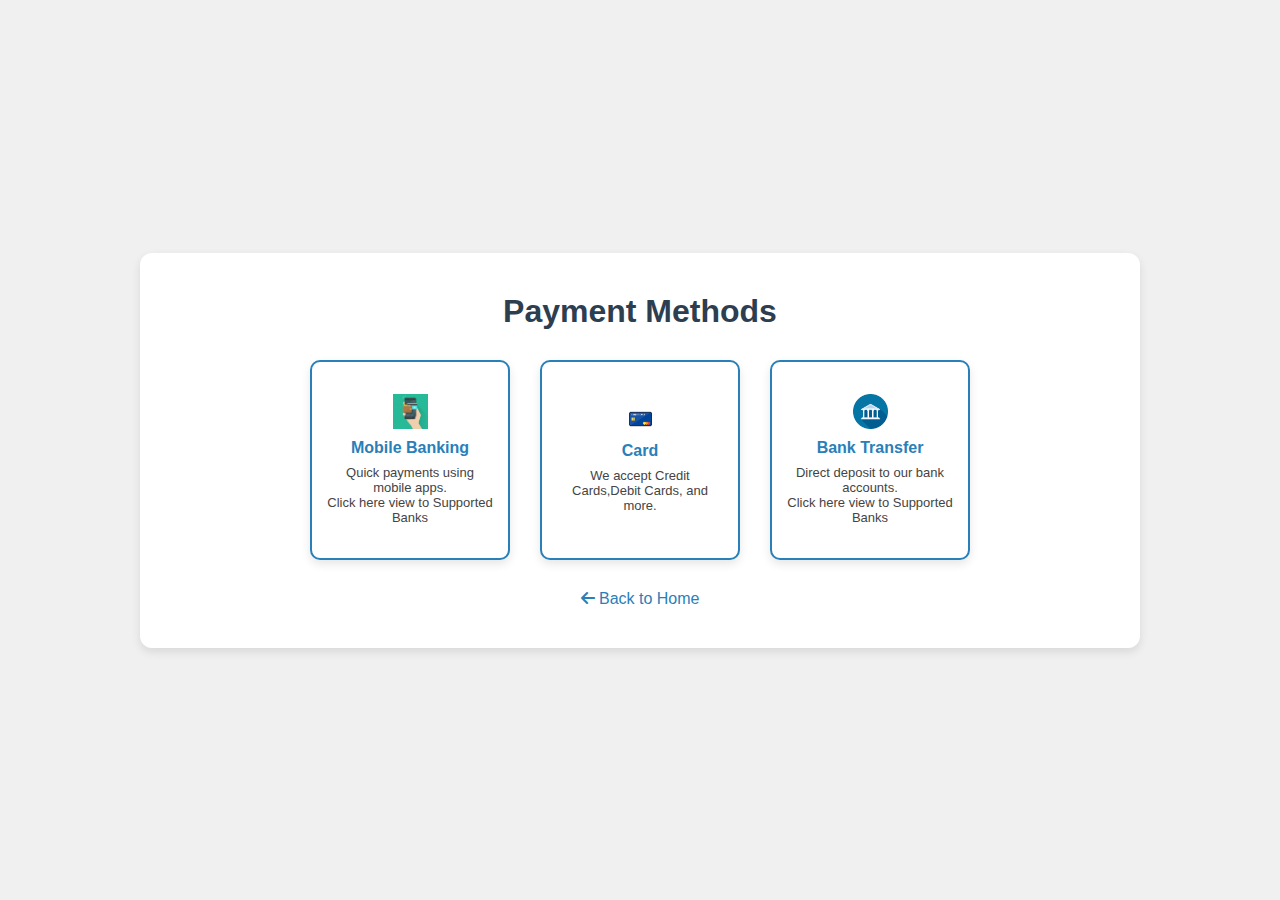
<file: payment.html>
<!DOCTYPE html>
<html lang="en">
<head>
  <meta charset="UTF-8" />
  <meta name="viewport" content="width=device-width, initial-scale=1.0"/>
  <title>Payment Methods</title>
  <link
    rel="stylesheet"
    href="https://cdnjs.cloudflare.com/ajax/libs/font-awesome/6.0.0-beta3/css/all.min.css"
  />
  <style>
    * {
      box-sizing: border-box;
      margin: 0;
      padding: 0;
    }

    body {
      font-family: Arial, sans-serif;
      background-color: #f0f0f0;
      height: 100vh;
      display: flex;
      justify-content: center;
      align-items: center;
    }

    .page-container {
      width: 90%;
      max-width: 1000px;
      padding: 40px;
      background: white;
      border-radius: 12px;
      box-shadow: 0 4px 10px rgba(0, 0, 0, 0.1);
      text-align: center;
    }

    .page-container h1 {
      color: #2c3e50;
      margin-bottom: 30px;
    }

    .payment-section {
      display: flex;
      justify-content: center;
      gap: 30px;
      flex-wrap: wrap;
    }

    .payment-box {
      width: 200px;
      height: 200px;
      background-color: #fff;
      border: 2px solid #2980b9;
      border-radius: 10px;
      text-align: center;
      padding: 15px;
      transition: transform 0.3s ease, background-color 0.3s ease;
      box-shadow: 0 4px 10px rgba(0, 0, 0, 0.1);
      cursor: pointer;
      display: flex;
      flex-direction: column;
      justify-content: center;
      align-items: center;
    }

    .payment-box img {
      width: 35px;
      height: auto;
      margin-bottom: 10px;
    }

    .payment-box h2 {
      color: #2980b9;
      font-size: 16px;
      margin-bottom: 8px;
    }

    .payment-box p {
      font-size: 13px;
      color: #444;
    }

    .payment-box:hover {
      transform: scale(1.05);
      background-color: #ecf6fb;
    }

    a.back-link {
      display: inline-block;
      margin-top: 30px;
      color: #2980b9;
      text-decoration: none;
    }

    a.back-link:hover {
      text-decoration: underline;
    }

    /* Modal styles */
    .modal {
      position: fixed;
      top: 50%;
      left: 50%;
      transform: translate(-50%, -50%) scale(0.5);
      width: 50%;
      max-height: 80vh;
      background-color: #fff;
      border-radius: 12px;
      padding: 30px;
      box-shadow: 0 20px 40px rgba(0, 0, 0, 0.3);
      overflow-y: auto;
      opacity: 0;
      visibility: hidden;
      transition: all 0.3s ease;
      z-index: 1000;
    }

    .modal.show {
      transform: translate(-50%, -50%) scale(1);
      opacity: 1;
      visibility: visible;
    }

    .modal h2 {
      color: #2980b9;
      margin-bottom: 20px;
    }

    .modal ul {
      text-align: left;
      margin-left: 20px;
      color: #333;
      font-size: 16px;
      line-height: 1.6;
    }

    .modal li {
      display: flex;
      align-items: center;
      margin-bottom: 10px;
    }

    .modal li img {
      width: 25px;
      margin-right: 10px;
    }

    .modal .close-btn {
      position: absolute;
      top: 10px;
      right: 15px;
      font-size: 20px;
      color: #999;
      cursor: pointer;
    }

    .modal .close-btn:hover {
      color: #000;
    }

    .overlay {
      position: fixed;
      top: 0;
      left: 0;
      right: 0;
      bottom: 0;
      background: rgba(0, 0, 0, 0.4);
      opacity: 0;
      visibility: hidden;
      transition: 0.3s ease;
      z-index: 999;
    }

    .overlay.show {
      opacity: 1;
      visibility: visible;
    }
  </style>
</head>
<body>
  <div class="page-container">
    <h1>Payment Methods</h1>

    <div class="payment-section">
      <!-- Mobile Banking  -->
      <div class="payment-box" onclick="openMobileBankingModal()">
        <img src="mbank.jpg" alt="Mobile Banking" />
        <h2>Mobile Banking</h2>
        <p>Quick payments using mobile apps.</p>
     
        <p>Click here view to Supported Banks</p>
      </div>

      <!-- Credit Card -->
      <div class="payment-box">
        <img src="c1.jpeg" alt="Card" />
        <h2> Card</h2>
        <p>We accept Credit Cards,Debit Cards, and more.</p>
      </div>

      <!-- Bank Transfer (with modal) -->
      <div class="payment-box" onclick="openBankModal()">
        <img src="bank.webp" alt="Bank" />
        <h2>Bank Transfer</h2>
        <p>Direct deposit to our bank accounts.</p>
        <p>Click here view to Supported Banks</p>
       
      </div>
    </div>

    <a href="index.html" class="back-link"><i class="fas fa-arrow-left"></i> Back to Home</a>
  </div>

  <!-- Overlay -->
  <div class="overlay" id="overlay" onclick="closeModal()"></div>

  <!-- (For Mobile Banking click) -->
  <div class="modal" id="mobileBankingModal">
    <span class="close-btn" onclick="closeModal()">&times;</span>
   
    <ul>
      <li>
        <img src="bkash.webp" alt="bkash" />
        bkash
      </li>
      <li>
        <img src="nagat.jpg" alt="Nagat" />
        Nagat
      </li>
      <li>
        <img src="Rocket.png" alt="Rocket" />
        Rocket
      </li>
      <li>
        <img src="upay.png" alt="upay" />
        Upay
      </li>
    </ul>
  </div>

  <!-- Bank Modal -->
  <div class="modal" id="bankModal">
    <span class="close-btn" onclick="closeModal()">&times;</span>
    <h2>Supported Banks</h2>
    <ul>
      <li>AB Bank PLC</li>
      <li>Agrani Bank PLC</li>
      <li>Bangladesh Commerce Bank Limited</li>
      <li>Bangladesh Krishi Bank</li>
      <li>BRAC Bank PLC</li>
      <li>Prime Bank PLC</li>
      <li>Sonali Bank PLC</li>
      <li>Dutch-Bangla Bank PLC</li>
      <li>IFIC Bank PLC</li>
      <li>Islami Bank Bangladesh PLC</li>
    </ul>
  </div>

  <script>
    function openMobileBankingModal() {
      document.getElementById('overlay').classList.add('show');
      document.getElementById('mobileBankingModal').classList.add('show');
    }

    function openBankModal() {
      document.getElementById('overlay').classList.add('show');
      document.getElementById('bankModal').classList.add('show');
    }

    function closeModal() {
      document.getElementById('overlay').classList.remove('show');
      document.getElementById('mobileBankingModal').classList.remove('show');
      document.getElementById('bankModal').classList.remove('show');
    }
  </script>
</body>
</html>
</file>
